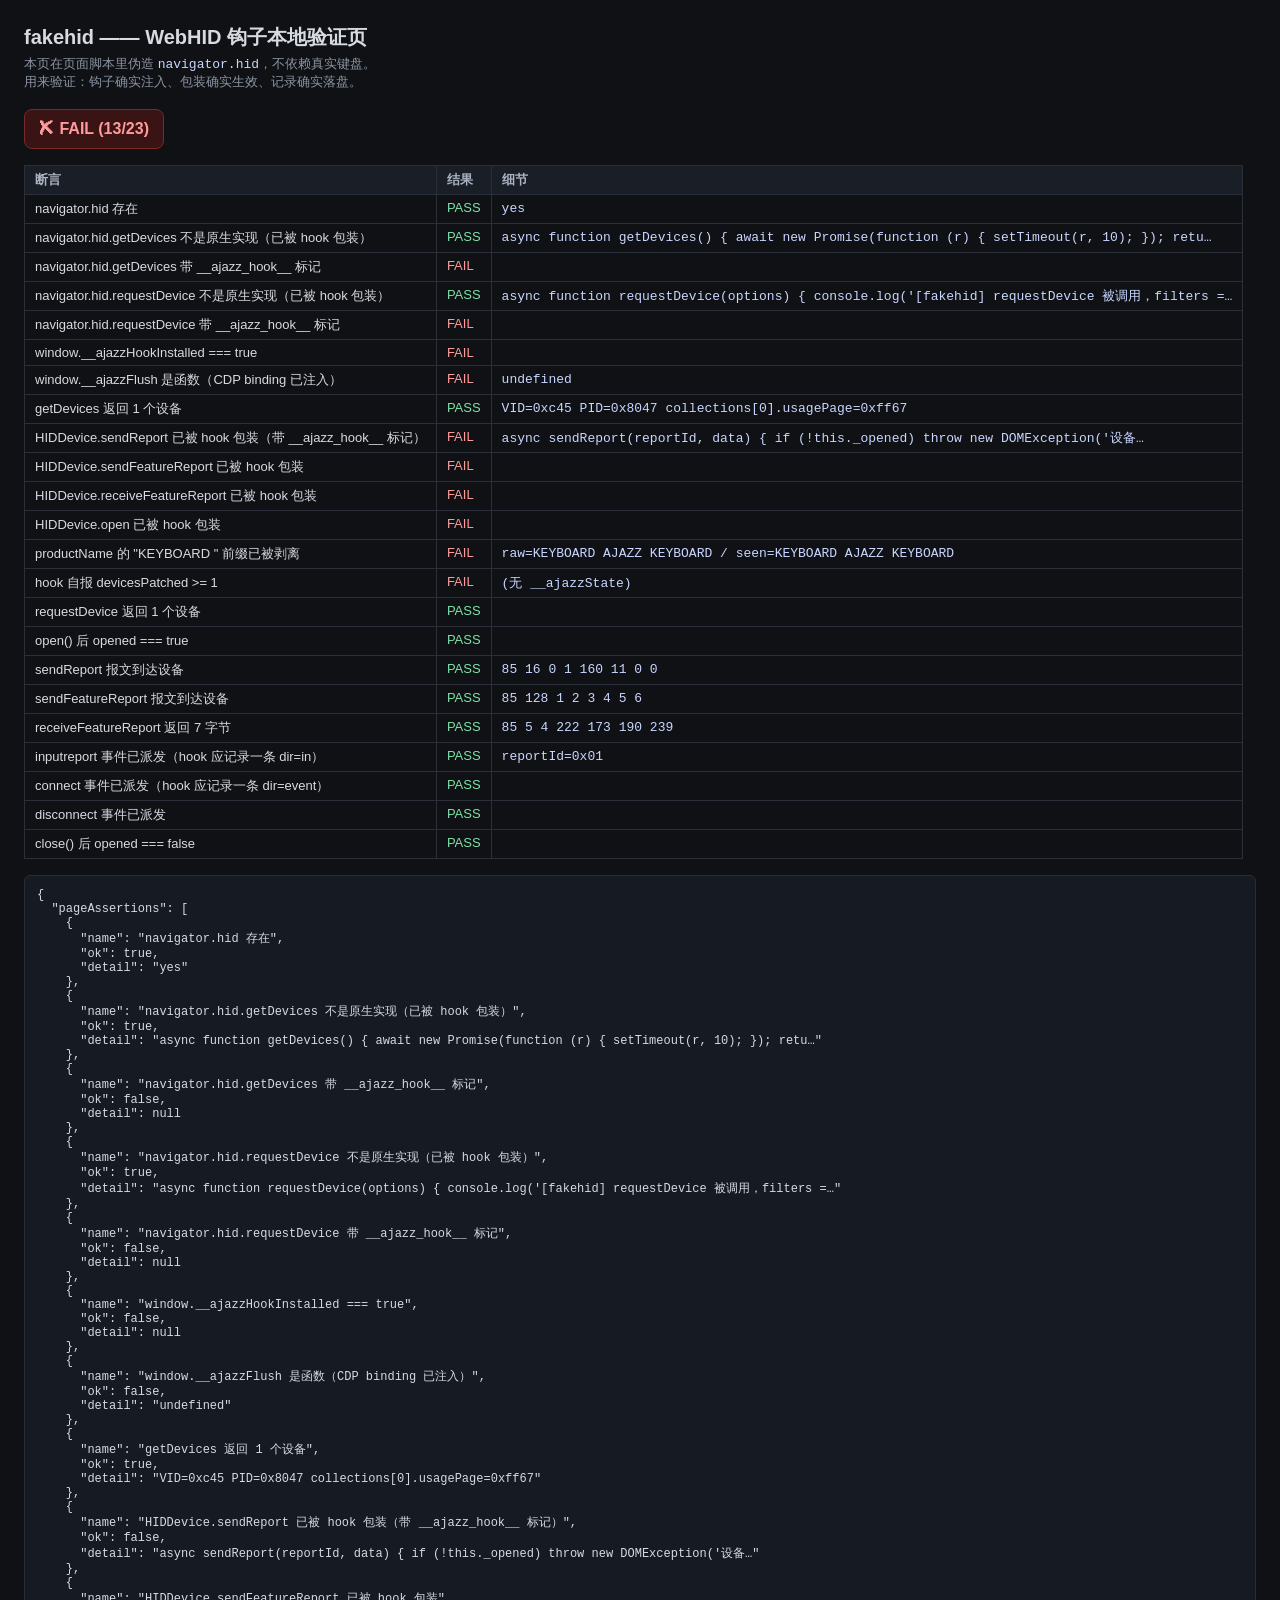
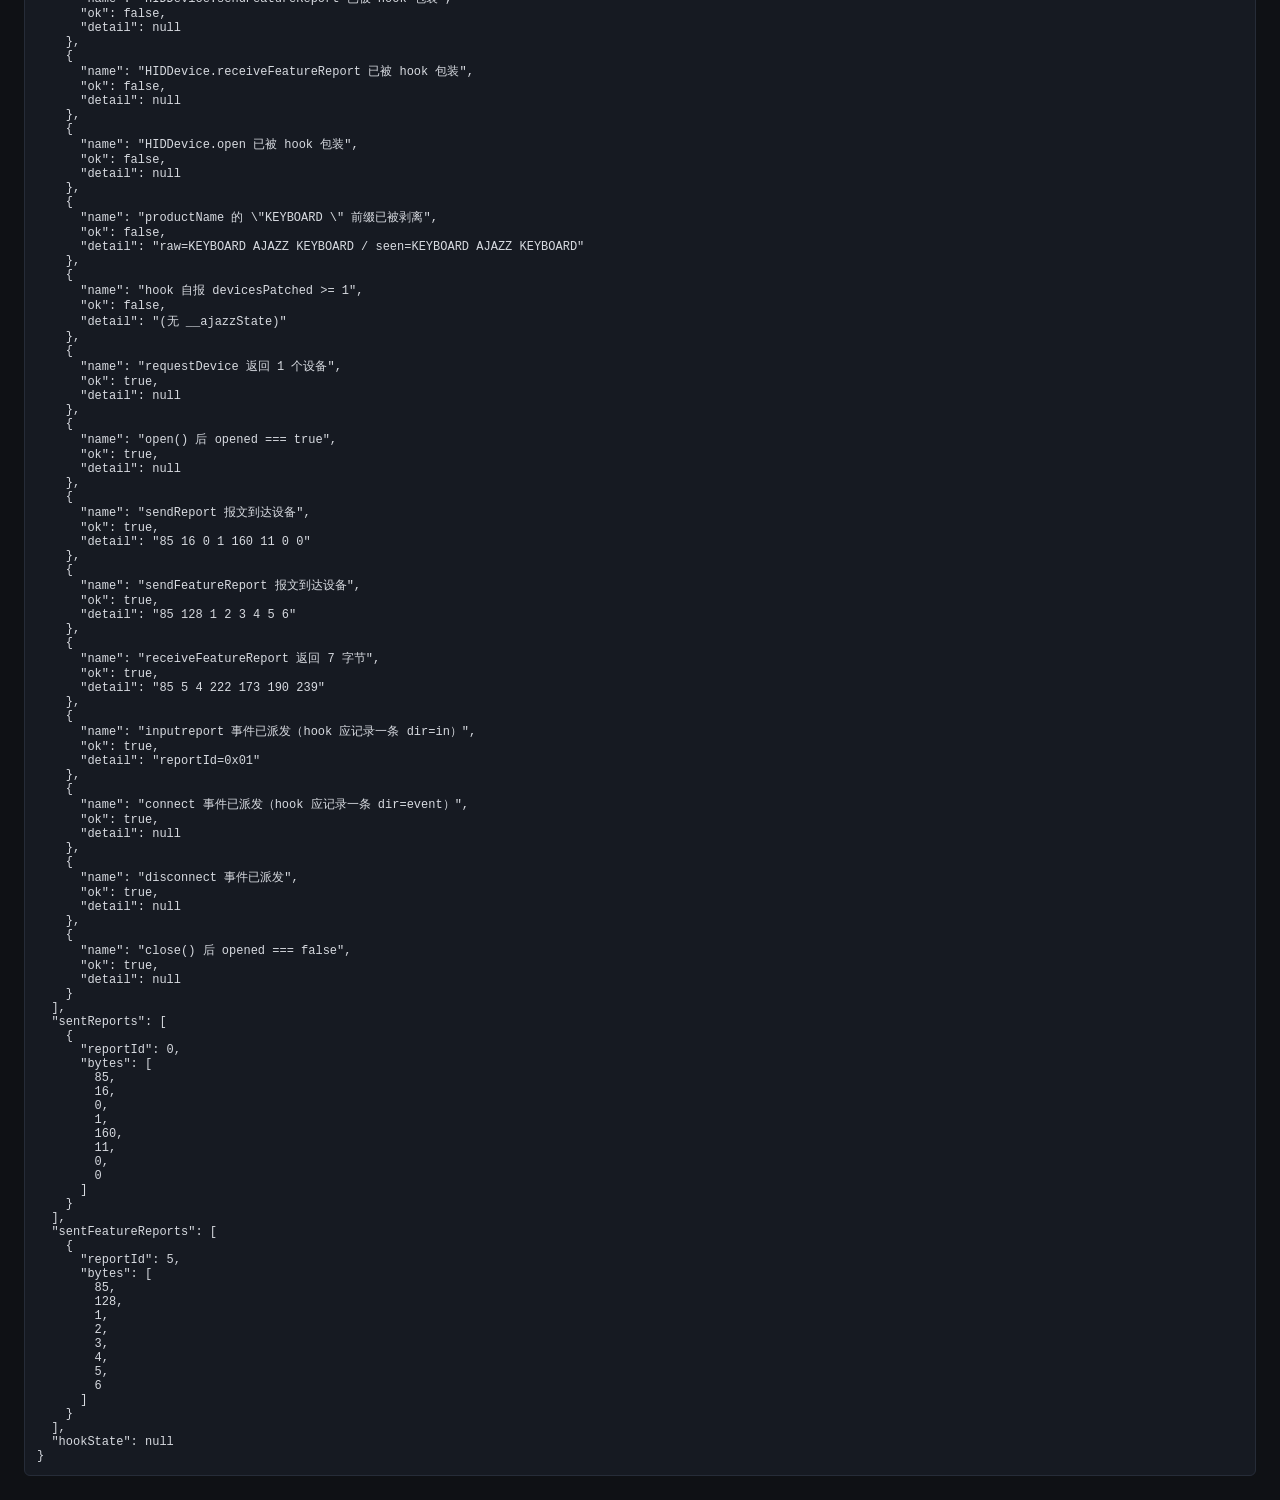
<file: capture/test/fakehid.html>
<!DOCTYPE html>
<html lang="zh-CN">
<head>
<meta charset="utf-8">
<title>fakehid —— WebHID 钩子本地验证页</title>
<style>
  body { font-family: "Segoe UI", "Microsoft YaHei", sans-serif; margin: 24px; background:#0f1115; color:#d7dae0; }
  h1 { font-size: 20px; margin: 0 0 4px; }
  .sub { color:#8b93a1; font-size: 13px; margin-bottom: 18px; }
  #status { font-size: 16px; font-weight: 700; padding: 10px 14px; border-radius: 8px; display:inline-block; margin-bottom: 16px;}
  .pass { background:#12391f; color:#7ee2a8; border:1px solid #2a6b40; }
  .fail { background:#3a1414; color:#ff9b9b; border:1px solid #7a2a2a; }
  .wait { background:#1c2333; color:#9fb4d8; border:1px solid #2f3d5c; }
  table { border-collapse: collapse; font-size: 13px; margin-bottom: 16px; }
  td, th { border: 1px solid #2a2f3a; padding: 5px 10px; text-align: left; vertical-align: top; }
  th { background:#1a1e26; color:#aab3c0; font-weight:600; }
  code { font-family: Consolas, monospace; color:#c9d6ff; }
  .ok { color:#7ee2a8; } .no { color:#ff9b9b; }
  pre { background:#161a22; border:1px solid #262c38; padding:12px; border-radius:6px; overflow:auto; font-size:12px; }
</style>
</head>
<body>
<h1>fakehid —— WebHID 钩子本地验证页</h1>
<div class="sub">
  本页在页面脚本里伪造 <code>navigator.hid</code>，不依赖真实键盘。<br>
  用来验证：钩子确实注入、包装确实生效、记录确实落盘。
</div>
<div id="status" class="wait">等待钩子与伪造设备初始化…</div>
<div id="tableWrap"></div>
<pre id="dump">（尚未运行）</pre>

<script>
/* =========================================================================
 * fakehid.html —— 纯前端伪造 WebHID
 * -------------------------------------------------------------------------
 * ★ 关键设计：本页用 Object.defineProperty 覆盖 navigator.hid，并且故意
 *   **不**把伪造的 HIDDevice 类挂到 window 上（保持 class 的顶层词法绑定），
 *   这样 hook.js 无法补 HIDDevice.prototype，只能走「实例级包装」这条更难的路。
 *   如果实例级包装是对的，那么真实 Chrome 里原型级 + 实例级双重保障更没问题。
 *
 * ★ 产品名故意写成 "KEYBOARD AJAZZ KEYBOARD"（Linux hidraw 的味道），
 *   验证 hook.js 的 (a) 设备名适配是否生效 —— 页面里应当只看到 "AJAZZ KEYBOARD"。
 * ========================================================================= */

(function () {
  'use strict';

  var VID = 0x0C45;          // 3141  Sonix / AJAZZ
  var PID = 0x8047;          // 32839
  var RAW_NAME = 'KEYBOARD AJAZZ KEYBOARD';   // 故意带上前缀
  var EXPECT_NAME = 'AJAZZ KEYBOARD';         // 期望页面看到的名字

  var results = [];
  function record(name, ok, detail) {
    results.push({ name: name, ok: !!ok, detail: detail === undefined ? null : detail });
    console.log('[TEST] ' + (ok ? 'PASS' : 'FAIL') + ' - ' + name +
                (detail !== undefined && detail !== null ? ' :: ' + detail : ''));
  }

  /** 把页面传进来的 TypedArray / ArrayBuffer / 数组统一转成普通数组 */
  function toBytes(d) {
    if (d == null) return [];
    if (ArrayBuffer.isView(d)) return Array.from(new Uint8Array(d.buffer, d.byteOffset, d.byteLength));
    if (d instanceof ArrayBuffer) return Array.from(new Uint8Array(d));
    return Array.from(d);
  }

  /* ---------------- 伪造 HID 集合信息（模仿真实结构的子集） ---------------- */
  function makeCollections() {
    return [
      { usagePage: 0xFF67, usage: 0x0001, type: 'application',
        children: [ { usagePage: 0xFF67, usage: 0x0001, type: 'output' } ] },
      { usagePage: 0x0001, usage: 0x0006, type: 'application',
        children: [ { usagePage: 0x0001, usage: 0x0006, type: 'input' } ] }
    ];
  }

  /* ---------------- 伪造 HIDDevice ---------------- */
  class HIDDevice extends EventTarget {
    constructor() {
      super();
      this._opened = false;
      this.sentReports = [];        // 记录页面发出去的报告，供断言使用
      this.sentFeatureReports = [];
      this.receivedFeature = [];
      this.openCalls = 0;
      this.closeCalls = 0;
    }
    get vendorId() { return VID; }
    get productId() { return PID; }
    // ★ 故意带 "KEYBOARD " 前缀；getter 可被 hook 重定义（class getter 默认 configurable）
    get productName() { return RAW_NAME; }
    get serialNumber() { return null; }
    get opened() { return this._opened; }
    get collections() { return makeCollections(); }
    get inputReports() { return [ { reportId: 0x01, items: [] } ]; }
    get outputReports() { return [ { reportId: 0x00, items: [] } ]; }
    get featureReports() { return [ { reportId: 0x05, items: [] } ]; }

    async open() {
      this.openCalls++;
      await new Promise(function (r) { setTimeout(r, 30); });   // 模拟真实异步
      this._opened = true;
    }
    async close() {
      this.closeCalls++;
      await new Promise(function (r) { setTimeout(r, 10); });
      this._opened = false;
    }
    async forget() { this._opened = false; }

    async sendReport(reportId, data) {
      if (!this._opened) throw new DOMException('设备未打开', 'InvalidStateError');
      this.sentReports.push({ reportId: reportId, bytes: toBytes(data) });
      await new Promise(function (r) { setTimeout(r, 5); });
      return undefined;
    }

    async sendFeatureReport(reportId, data) {
      if (!this._opened) throw new DOMException('设备未打开', 'InvalidStateError');
      this.sentFeatureReports.push({ reportId: reportId, bytes: toBytes(data) });
      await new Promise(function (r) { setTimeout(r, 5); });
      return undefined;
    }

    async receiveFeatureReport(reportId) {
      if (!this._opened) throw new DOMException('设备未打开', 'InvalidStateError');
      await new Promise(function (r) { setTimeout(r, 8); });
      // 模拟读回：0x55 0x05 0x04 0xDE 0xAD 0xBE 0xEF
      var buf = new Uint8Array([0x55, reportId, 0x04, 0xde, 0xad, 0xbe, 0xef]);
      return new DataView(buf.buffer);
    }

    /** 由本页主动触发一次 inputreport（真实环境是键盘/驱动发上来的） */
    emitInputReport(reportId, bytes) {
      var buf = new Uint8Array(bytes);
      var ev;
      try {
        ev = new Event('inputreport');
      } catch (e) {
        ev = document.createEvent('Event');
        ev.initEvent('inputreport', false, false);
      }
      // 真实事件是 HIDInputReportEvent，无法构造，这里补上必要字段
      Object.defineProperty(ev, 'reportId', { value: reportId, configurable: true });
      Object.defineProperty(ev, 'data', { value: new DataView(buf.buffer), configurable: true });
      this.dispatchEvent(ev);
    }
  }

  /* ---------------- 伪造 navigator.hid ---------------- */
  var fakeDevice = new HIDDevice();
  var fakeHid = new EventTarget();

  fakeHid.getDevices = async function getDevices() {
    await new Promise(function (r) { setTimeout(r, 10); });
    return [fakeDevice];
  };
  fakeHid.requestDevice = async function requestDevice(options) {
    console.log('[fakehid] requestDevice 被调用，filters =', JSON.stringify(options && options.filters));
    await new Promise(function (r) { setTimeout(r, 10); });
    return [fakeDevice];
  };

  // ★ 关键：用 defineProperty 覆盖（真 Chrome 里 navigator.hid 是原型 getter，
  //   只有 defineProperty 才能盖掉）。hook.js 会在这里把值包好。
  Object.defineProperty(navigator, 'hid', {
    value: fakeHid,
    configurable: true,
    enumerable: true,
    writable: false,
  });

  window.__FAKE_DEVICE = fakeDevice;
  window.__FAKE_HID = fakeHid;

  /* ---------------- 渲染 ---------------- */
  function render() {
    var okAll = results.length > 0 && results.every(function (r) { return r.ok; });
    var el = document.getElementById('status');
    el.className = okAll ? 'pass' : 'fail';
    el.textContent = (okAll ? '✔ ALL PASS' : '✘ FAIL') + '  (' +
      results.filter(function (r) { return r.ok; }).length + '/' + results.length + ')';
    document.title = 'fakehid ' + (okAll ? 'PASS' : 'FAIL');

    var html = '<table><tr><th>断言</th><th>结果</th><th>细节</th></tr>';
    results.forEach(function (r) {
      html += '<tr><td>' + r.name + '</td><td class="' + (r.ok ? 'ok' : 'no') + '">' +
        (r.ok ? 'PASS' : 'FAIL') + '</td><td><code>' +
        String(r.detail === null ? '' : r.detail).replace(/</g, '&lt;') + '</code></td></tr>';
    });
    html += '</table>';
    document.getElementById('tableWrap').innerHTML = html;

    document.getElementById('dump').textContent = JSON.stringify({
      pageAssertions: results,
      sentReports: fakeDevice.sentReports,
      sentFeatureReports: fakeDevice.sentFeatureReports,
      hookState: (typeof window.__ajazzState === 'function') ? window.__ajazzState() : null
    }, null, 2);

    window.__TEST_RESULT = {
      ok: okAll,
      pass: results.filter(function (r) { return r.ok; }).length,
      total: results.length,
      assertions: results,
      hookState: (typeof window.__ajazzState === 'function') ? window.__ajazzState() : null,
      finishedAt: Date.now()
    };
  }

  /* ---------------- 主流程 ---------------- */
  async function run() {
    var hid = navigator.hid;
    var dev = fakeDevice;

    /* 断言 1：navigator.hid 存在 */
    record('navigator.hid 存在', !!hid, hid ? 'yes' : 'no');

    /* 断言 2：getDevices 已被包装（不是 "[native code]"） */
    var gdSrc = hid && hid.getDevices ? Function.prototype.toString.call(hid.getDevices) : '';
    record('navigator.hid.getDevices 不是原生实现（已被 hook 包装）',
      !!gdSrc && gdSrc.indexOf('native code') === -1,
      gdSrc ? gdSrc.replace(/\s+/g, ' ').slice(0, 90) + '…' : '(缺失)');
    record('navigator.hid.getDevices 带 __ajazz_hook__ 标记',
      gdSrc.indexOf('__ajazz_hook__') !== -1);

    /* 断言 3：requestDevice 已被包装 */
    var rdSrc = hid && hid.requestDevice ? Function.prototype.toString.call(hid.requestDevice) : '';
    record('navigator.hid.requestDevice 不是原生实现（已被 hook 包装）',
      !!rdSrc && rdSrc.indexOf('native code') === -1,
      rdSrc ? rdSrc.replace(/\s+/g, ' ').slice(0, 90) + '…' : '(缺失)');
    record('navigator.hid.requestDevice 带 __ajazz_hook__ 标记',
      rdSrc.indexOf('__ajazz_hook__') !== -1);

    /* 断言 4：钩子安装标记 */
    record('window.__ajazzHookInstalled === true', window.__ajazzHookInstalled === true);

    /* 断言 5：window.__ajazzFlush 由 CDP binding 注入 */
    record('window.__ajazzFlush 是函数（CDP binding 已注入）',
      typeof window.__ajazzFlush === 'function',
      typeof window.__ajazzFlush);

    /* ---------------- 触发 1：getDevices（页面加载后自动调用） ----------------
     * ★ 顺序很重要：设备由 getDevices 返回时 hook 才会给「设备实例」打补丁，
     *   所以下面那些针对 device 的断言必须放在 getDevices 之后 —— 真实网页里
     *   也是同样的时序（页面拿到设备时它已经是包装过的）。 */
    var list = await hid.getDevices();
    record('getDevices 返回 1 个设备', list.length === 1,
      'VID=0x' + dev.vendorId.toString(16) + ' PID=0x' + dev.productId.toString(16) +
      ' collections[0].usagePage=0x' + dev.collections[0].usagePage.toString(16));

    /* 断言 6：device 方法也被包装（用 hook 写入的标记判断，比"非 native code"更严格） */
    var sendSrc = Function.prototype.toString.call(dev.sendReport);
    record('HIDDevice.sendReport 已被 hook 包装（带 __ajazz_hook__ 标记）',
      sendSrc.indexOf('__ajazz_hook__') !== -1, sendSrc.replace(/\s+/g, ' ').slice(0, 80) + '…');
    record('HIDDevice.sendFeatureReport 已被 hook 包装',
      Function.prototype.toString.call(dev.sendFeatureReport).indexOf('__ajazz_hook__') !== -1);
    record('HIDDevice.receiveFeatureReport 已被 hook 包装',
      Function.prototype.toString.call(dev.receiveFeatureReport).indexOf('__ajazz_hook__') !== -1);
    record('HIDDevice.open 已被 hook 包装',
      Function.prototype.toString.call(dev.open).indexOf('__ajazz_hook__') !== -1);

    /* 断言 7：设备名前缀被剥掉 */
    record('productName 的 "KEYBOARD " 前缀已被剥离',
      dev.productName === EXPECT_NAME,
      'raw=' + RAW_NAME + ' / seen=' + dev.productName);

    /* 断言 8：hook 自报补丁数量 */
    var st = (typeof window.__ajazzState === 'function') ? window.__ajazzState() : null;
    record('hook 自报 devicesPatched >= 1', !!st && st.devicesPatched >= 1,
      st ? JSON.stringify(st) : '(无 __ajazzState)');

    /* 触发 2：requestDevice（带 filters，验证 filters 也被记录） */
    var picked = await hid.requestDevice({ filters: [{ vendorId: VID, productId: PID, usagePage: 0xFF67 }] });
    record('requestDevice 返回 1 个设备', picked.length === 1);

    /* 触发 3：open */
    await dev.open();
    record('open() 后 opened === true', dev.opened === true);

    /* 触发 4：sendReport（输出报文） */
    var outPayload = new Uint8Array([0x55, 0x10, 0x00, 0x01, 0xa0, 0x0b, 0x00, 0x00]);
    await dev.sendReport(0x00, outPayload);
    record('sendReport 报文到达设备', dev.sentReports.length === 1 &&
      dev.sentReports[0].bytes.join(',') === Array.from(outPayload).join(','),
      dev.sentReports[0] ? dev.sentReports[0].bytes.join(' ') : '(无)');

    /* 触发 5：sendFeatureReport */
    var featPayload = new Uint8Array([0x55, 0x80, 0x01, 0x02, 0x03, 0x04, 0x05, 0x06]);
    await dev.sendFeatureReport(0x05, featPayload);
    record('sendFeatureReport 报文到达设备', dev.sentFeatureReports.length === 1,
      dev.sentFeatureReports[0] ? dev.sentFeatureReports[0].bytes.join(' ') : '(无)');

    /* 触发 6：receiveFeatureReport（输入特性报文） */
    var view = await dev.receiveFeatureReport(0x05);
    var back = Array.from(new Uint8Array(view.buffer, view.byteOffset, view.byteLength));
    record('receiveFeatureReport 返回 7 字节', back.length === 7, back.join(' '));

    /* 触发 7：inputreport 事件（键盘回报） */
    dev.emitInputReport(0x01, [0x55, 0x01, 0x04, 0xca, 0xfe, 0xba, 0xbe]);
    await new Promise(function (r) { setTimeout(r, 40); });
    record('inputreport 事件已派发（hook 应记录一条 dir=in）', true, 'reportId=0x01');

    /* 触发 8：connect / disconnect 事件 */
    try {
      var cev = new Event('connect');
      Object.defineProperty(cev, 'device', { value: dev, configurable: true });
      hid.dispatchEvent(cev);
      await new Promise(function (r) { setTimeout(r, 20); });
      record('connect 事件已派发（hook 应记录一条 dir=event）', true);

      var dev0 = new Event('disconnect');
      Object.defineProperty(dev0, 'device', { value: dev, configurable: true });
      hid.dispatchEvent(dev0);
      await new Promise(function (r) { setTimeout(r, 20); });
      record('disconnect 事件已派发', true);
    } catch (e) {
      record('connect/disconnect 事件派发', false, String(e));
    }

    /* 触发 9：close */
    await dev.close();
    record('close() 后 opened === false', dev.opened === false);

    render();
    // 再刷新一次，确保 JSONL 里能拿到最终状态（hook 每 200ms 会重试积压队列）
    setTimeout(render, 400);
  }

  run().catch(function (err) {
    record('主流程执行', false, String(err && err.stack ? err.stack : err));
    render();
  });
})();
</script>
</body>
</html>
</file>
